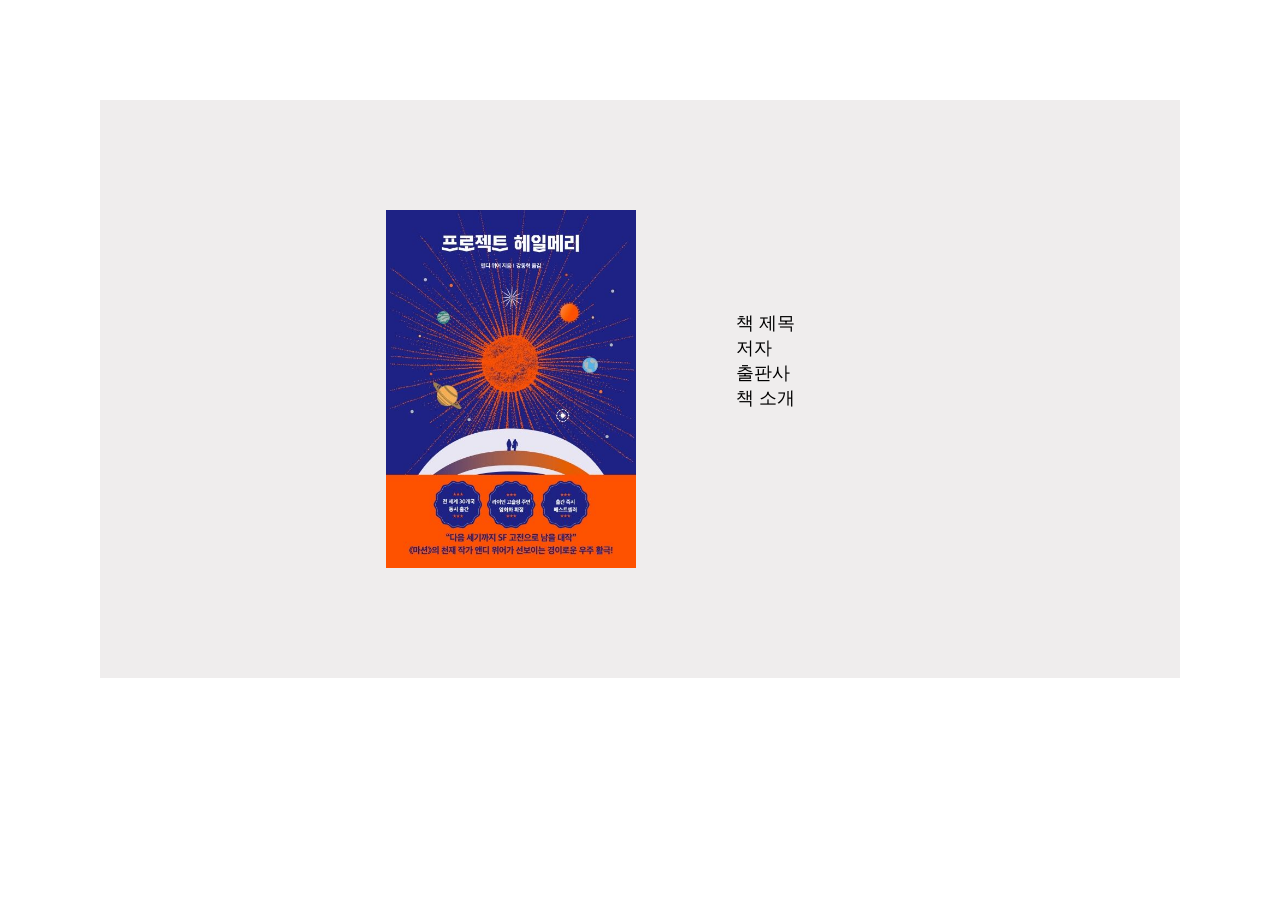
<file: book_detail.html>
<DOCTYPE html>
<html lang="Ko">
    <head>
        <meta charset = "UTF-8">
        <meta http-equiv="X-UA-Compatible" content="IE=edge">
        <meta name = "viewport" content="width=device-width, initial-scale=1.0">

        <link rel = 'icon' type = 'img' href = 'img/logo2.png'>
        <title>상세페이지</title>
        <link rel = "stylesheet" href="book_detail.css">
        
    </head>

    <body>
        <div class = book_info>
            <div class = "book">
                <div class = "book_img">
                    <img src = "img/rec_en_1.png" id = book width="250">
                </div>
                <div class = "book_contents">
                    <div class = "book_title">
                        <li class = "book_title">책 제목</li>
                    </div>
                    <div class = "book_author">
                        <li class = "book_author">저자</li>
                    </div>
                    <div class = "book_pub">
                        <li class = "book_pub">출판사</li>
                    </div>
                    <div class = "book_in">
                        <li class = "book_in">책 소개</li>
                    </div>
                </div>
            </div>
        </div>
    </body>

</html>
</file>
<file: book_detail.css>
@import url('https://fonts.googleapis.com/css2?family=Open+Sans:wght@300&display=swap');

* { 
    margin: 0;
    padding: 0;
    box-sizing: border-box;
}
li{
    list-style: none;
    font-size: 18px;
}
body{
    font-family: 'Open Sans', sans-serif;
}
.book{
    display: flex;
    justify-content: center;
}
.book_info{
    padding:110px;
    margin-left: 100px;
    margin-right: 100px;
    margin-top: 100px;
    background-color: #efeded;
}
.book_contents{
    background-color: #efeded;
    margin: 100px;
}
</file>
